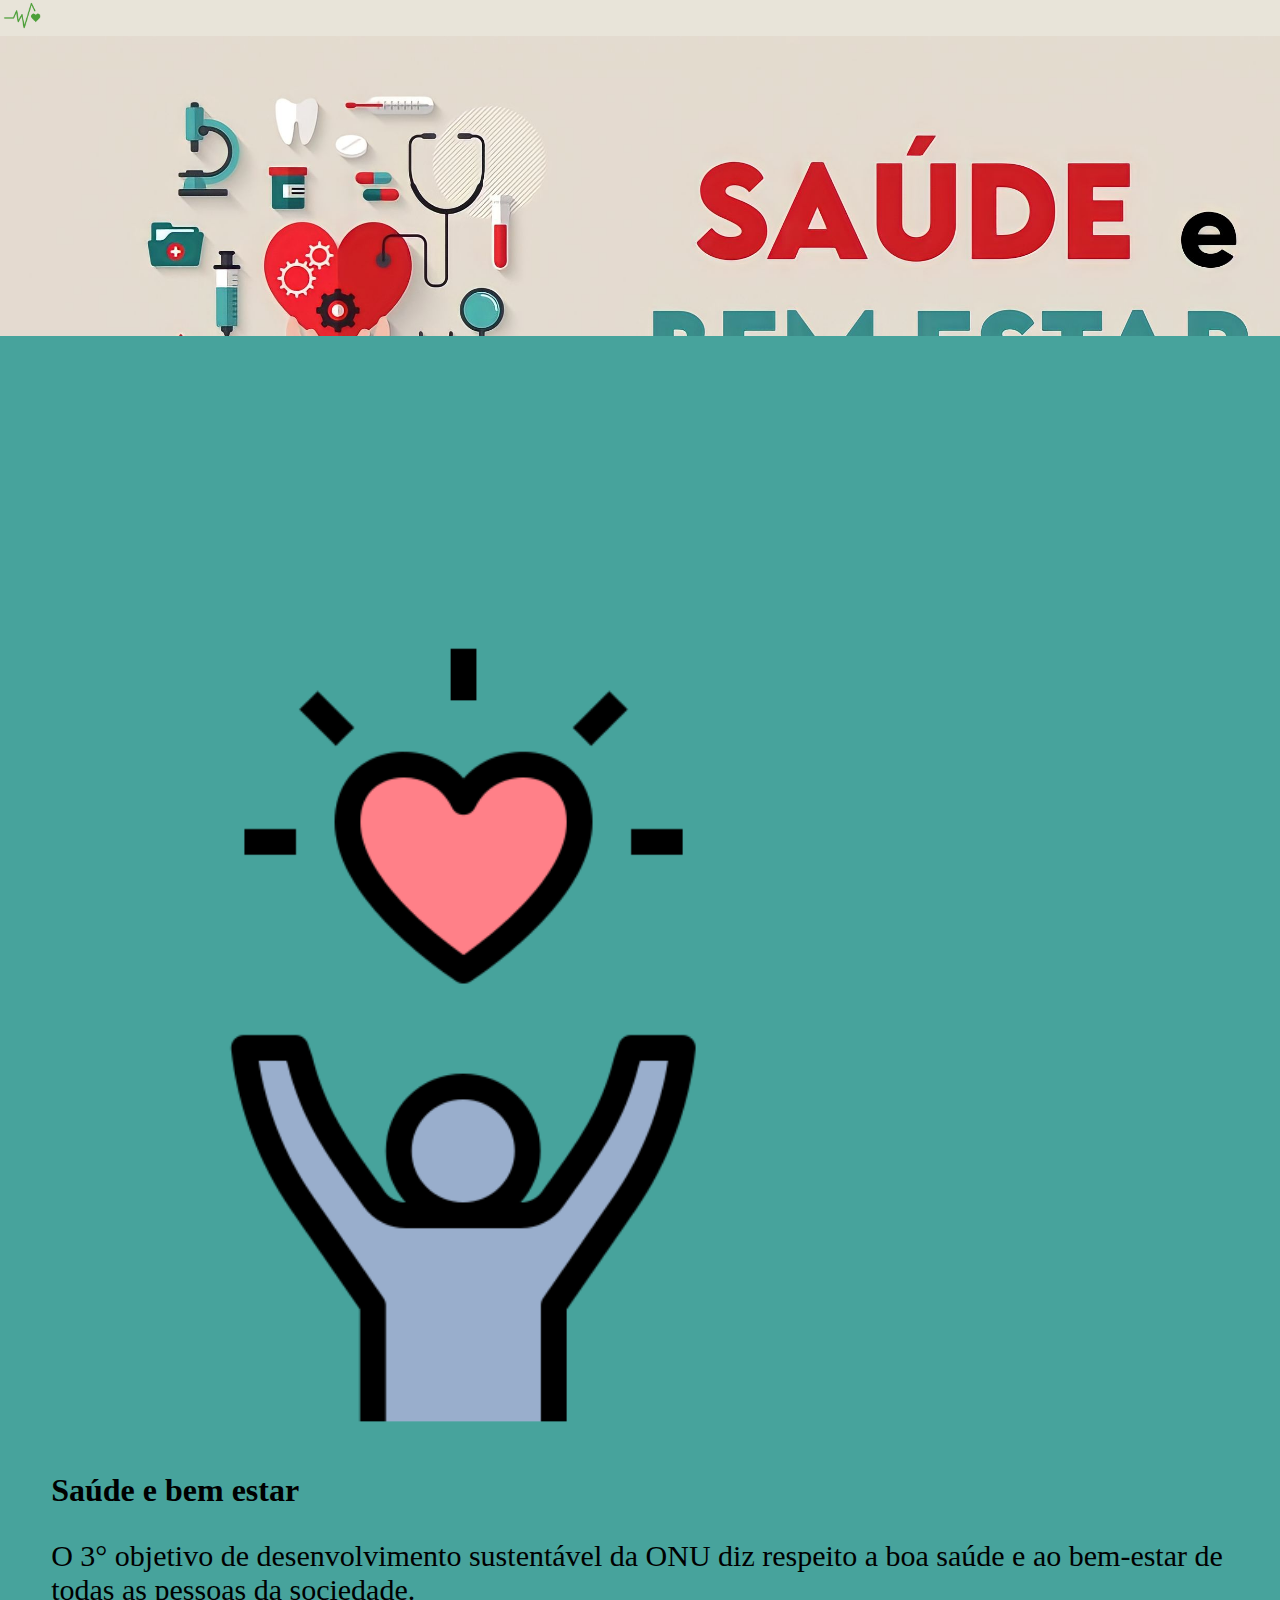
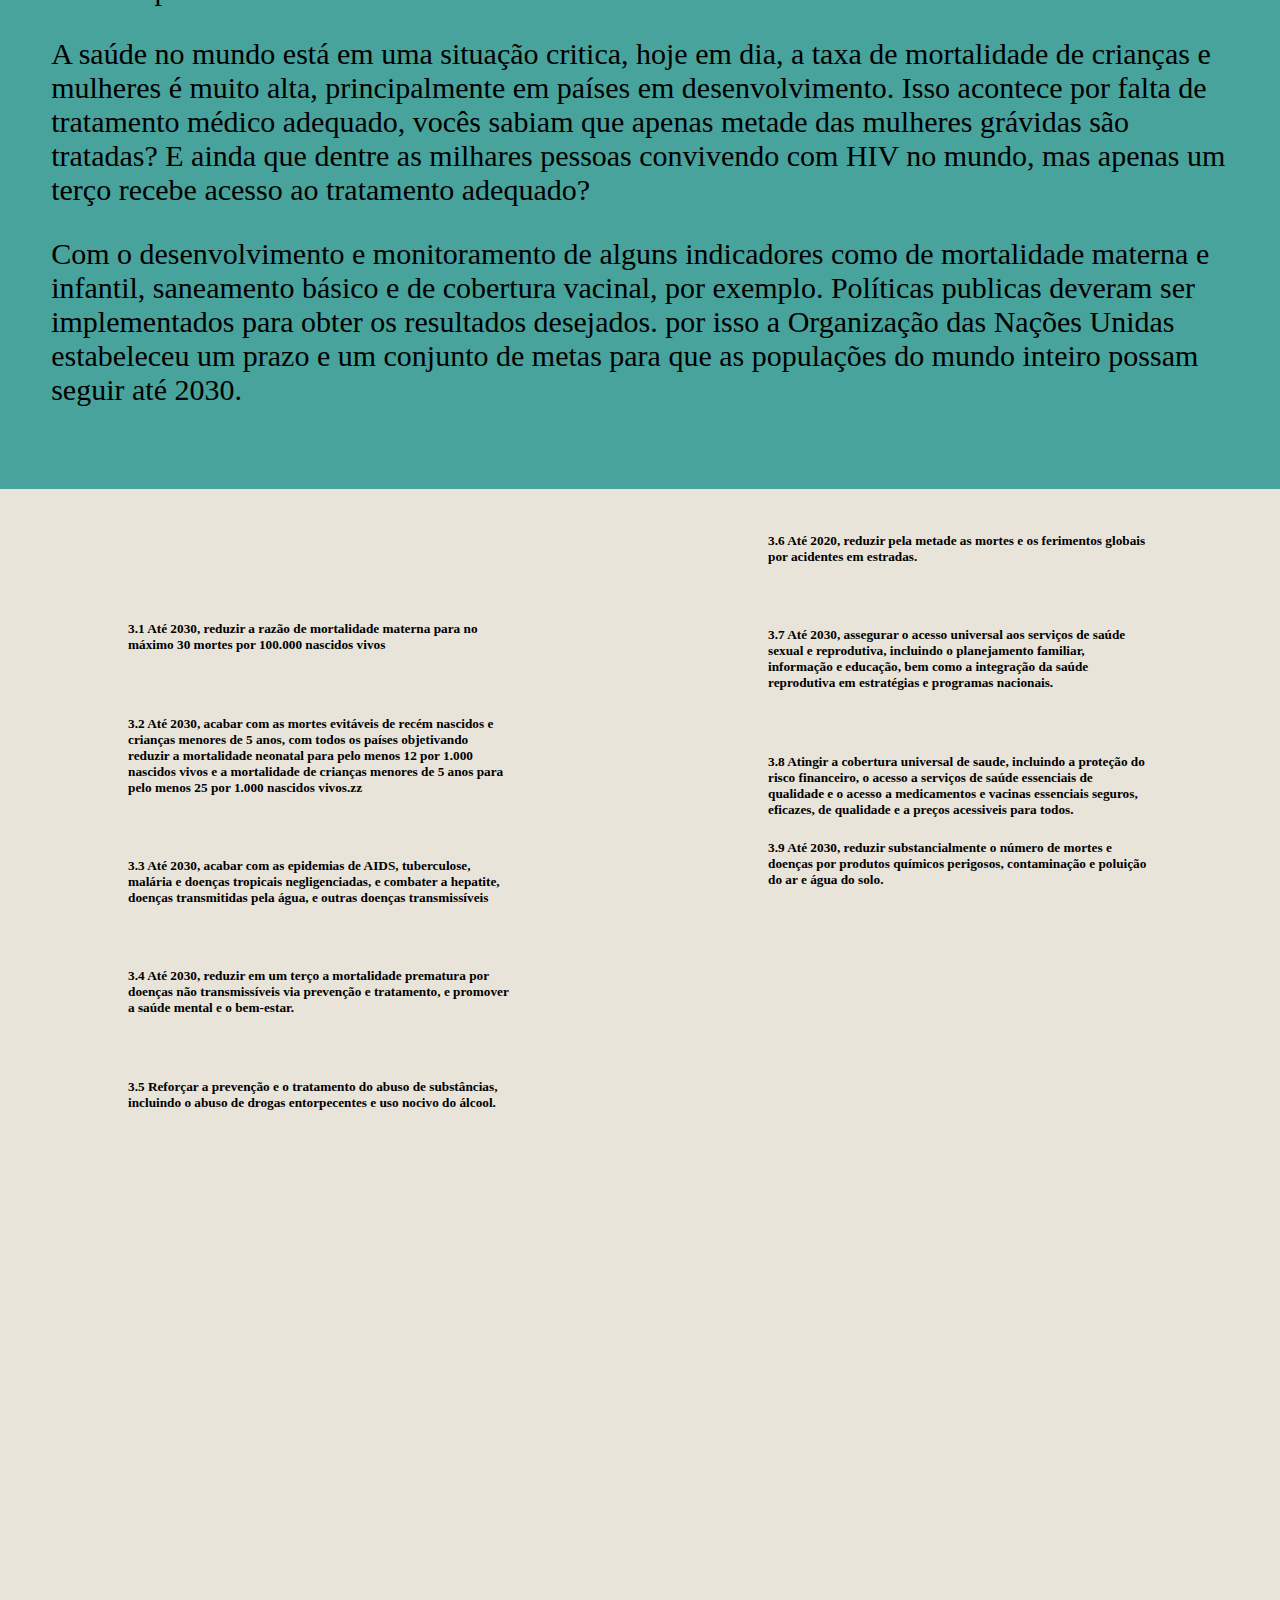
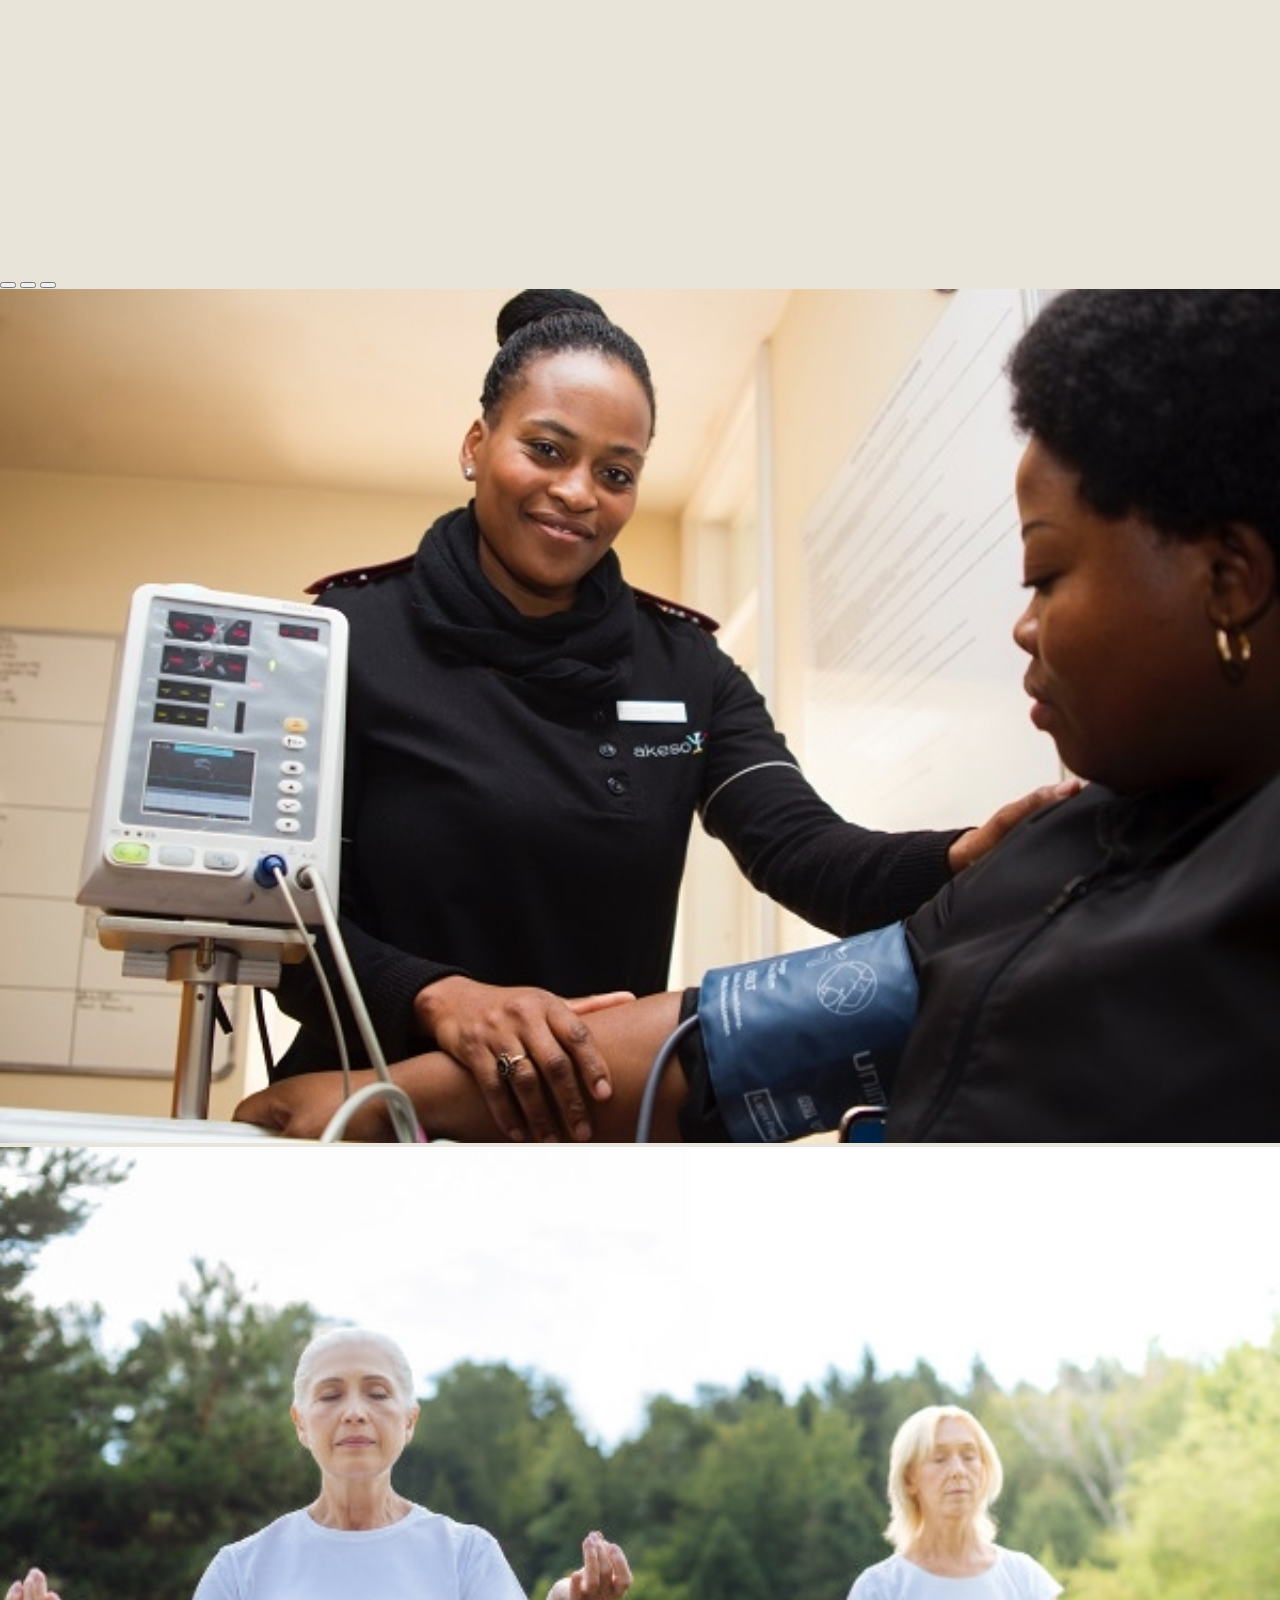
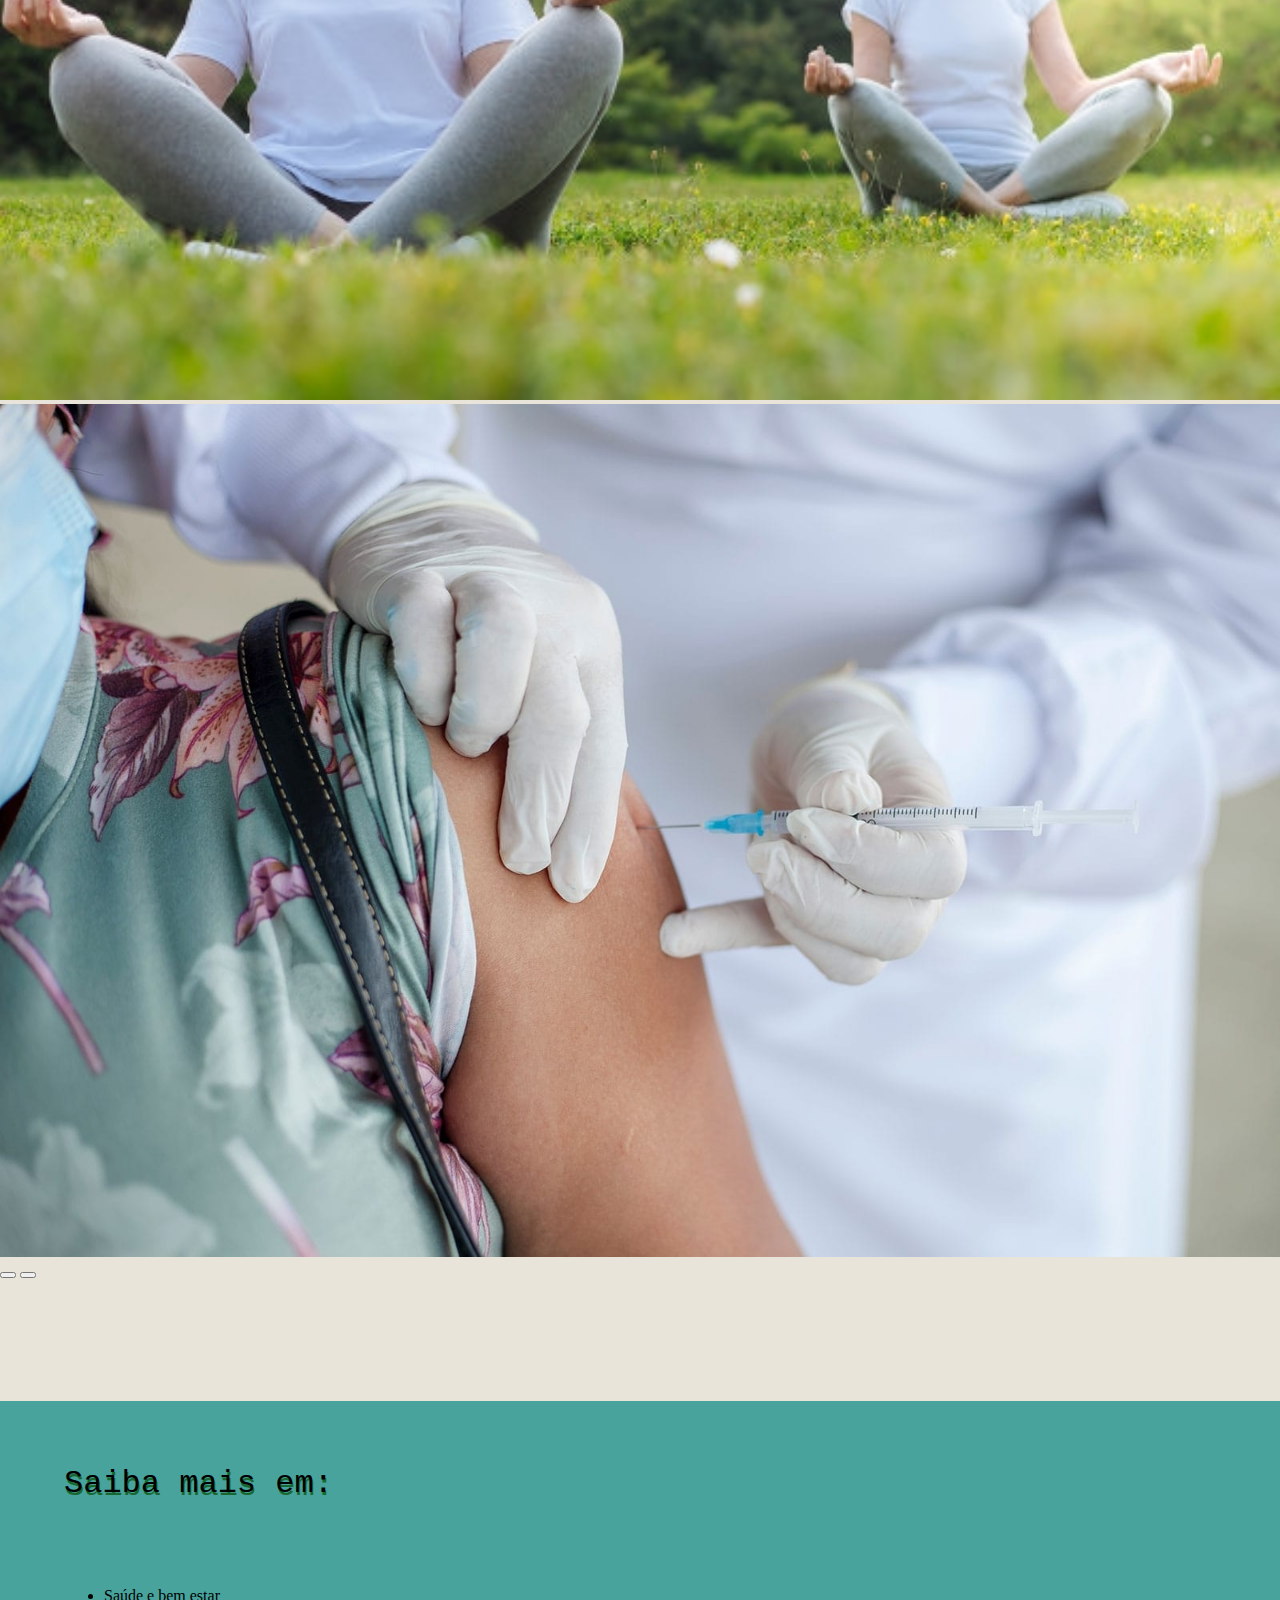
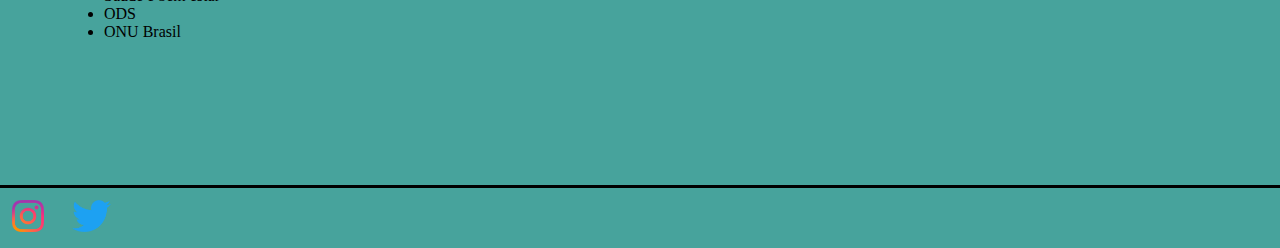
<file: index.html>
<!DOCTYPE html>
<html lang="pt-br">
<head>
    <!-- CSS only -->
    <link href="https://cdn.jsdelivr.net/npm/bootstrap@5.2.2/dist/css/bootstrap.min.css" rel="stylesheet" integrity="sha384-Zenh87qX5JnK2Jl0vWa8Ck2rdkQ2Bzep5IDxbcnCeuOxjzrPF/et3URy9Bv1WTRi" crossorigin="anonymous">

    <!-- JavaScript Bundle with Popper -->
    <script src="https://cdn.jsdelivr.net/npm/bootstrap@5.2.2/dist/js/bootstrap.bundle.min.js" integrity="sha384-OERcA2EqjJCMA+/3y+gxIOqMEjwtxJY7qPCqsdltbNJuaOe923+mo//f6V8Qbsw3" crossorigin="anonymous"></script>


    <link rel="preconnect" href="https://fonts.googleapis.com">
    <link rel="preconnect" href="https://fonts.gstatic.com" crossorigin>
    <link href="https://fonts.googleapis.com/css2?family=Fraunces:opsz,wght@9..144,300;9..144,400&family=Montserrat:wght@400;500&display=swap" rel="stylesheet">


    <script src="https://cdn.jsdelivr.net/npm/bootstrap@5.2.1/dist/js/bootstrap.bundle.min.js"></script>

    <script src="js/funcoes.js" type="text/javascript"></script>

    
    <meta charset="UTF-8">


    <meta http-equiv="X-UA-Compatible" content="IE=edge">
    <meta name="viewport" content="width=device-width, initial-scale=1.0">
    <title>Terceira ODS</title>

    <link rel="stylesheet" href="css/style.css" type="text/css">

</head>
<body>
  <div class="wrapper">
    <!--Barra de Navegação-->

        <nav class="navbar navbar-expand-sm bg-transparent navbar-dark">
          <div class="container-fluid">
            <a class="navbar-brand" href="https://www.ipea.gov.br/ods/ods3.html"><img src="img/logo.png" style="height: 32px;"></a>
          </div>
        </nav>
    
    <!--Barra de Navegação-->
    <!--Capa-->

    <div class="capa" id="capa1">
      


      <script>
      var tooltipTriggerList = [].slice.call(document.querySelectorAll('[data-bs-toggle="tooltip"]'))
      var tooltipList = tooltipTriggerList.map(function (tooltipTriggerEl) {
        return new bootstrap.Tooltip(tooltipTriggerEl)
      })
      </script>
      

    </div>

    <div class="container p-5 my-5 text-white c">
          <script>texto();</script>
    </div>

    <div class="container-fluid c2">
      <div class="row">
        <div class="col-sm-5 p-3"><img src="img/j2.jpg" id="j2"></div>
        <div class="col-sm-7 p-3 text-white ">
          <!-- Inicio do texto 1-->
<div class="xml"> 
  <h1 class="text-center">Saúde e bem estar</h1>
  <script>textoODS()</script>
          <div class="texto">
            <p> O 3° objetivo de desenvolvimento sustentável da ONU diz respeito a boa saúde e ao bem-estar de todas as pessoas da sociedade.</p>
            <p> A saúde no mundo está em uma situação critica, hoje em dia, a taxa de mortalidade de crianças e  mulheres é muito alta, principalmente em países em desenvolvimento.
            Isso acontece por falta de tratamento médico adequado, vocês sabiam que  apenas metade das mulheres grávidas são tratadas? E ainda que dentre as milhares pessoas convivendo com HIV no mundo, mas apenas um terço recebe acesso ao tratamento adequado?</p>
            <p> Com o desenvolvimento e monitoramento de alguns indicadores como de mortalidade materna e infantil, saneamento básico e de cobertura vacinal, por exemplo. Políticas publicas deveram ser implementados para obter os resultados desejados. por isso a Organização das Nações Unidas estabeleceu um prazo e um conjunto de metas para que as populações do mundo inteiro possam seguir até 2030.</p>
          </div>
        </div>
      </div>
    </div>
</div>
<!-- Fim do texto 1-->


<!--metas-->
     <div class="metas">
        <div class="3.1">
           <h5> 3.1 Até 2030, reduzir a razão de mortalidade materna para no máximo 30 mortes por 100.000 nascidos vivos</h5> <br>
          <h5> 3.2 Até 2030, acabar com as mortes evitáveis de recém nascidos e crianças menores de 5 anos, com todos os países objetivando reduzir a mortalidade neonatal para pelo menos 12 por 1.000 nascidos vivos e a mortalidade de crianças menores de 5 anos para pelo menos 25 por 1.000 nascidos vivos.zz</h5> <br>
          <h5> 3.3 Até 2030, acabar com as epidemias de AIDS, tuberculose, malária e doenças tropicais negligenciadas, e combater a hepatite, doenças transmitidas pela água, e outras doenças transmissíveis</h5> <br>
          <h5> 3.4 Até 2030, reduzir em um terço a mortalidade prematura por doenças não transmissíveis via prevenção e tratamento, e promover a saúde mental e o bem-estar.</h5> <br>
          <h5> 3.5 Reforçar a prevenção e o tratamento do abuso de substâncias, incluindo o abuso de drogas entorpecentes e uso nocivo do álcool.</h5> <br>
        </div>
          <div class="metas1">
          <h5> 3.6 Até 2020, reduzir pela metade as mortes e os ferimentos globais por acidentes em estradas.</h5> <br>
          <h5> 3.7 Até 2030, assegurar o acesso universal aos serviços de saúde sexual e reprodutiva, incluindo o planejamento familiar, informação e educação, bem como a integração da saúde reprodutiva em estratégias e programas nacionais.</h5> <br>
          <h5> 3.8 Atingir a cobertura universal de saude, incluindo a proteção do risco financeiro, o acesso a serviços de saúde essenciais de qualidade e o acesso a medicamentos e vacinas essenciais seguros, eficazes, de qualidade e a preços acessiveis para todos.</h5>
          <h5>3.9 Até 2030, reduzir substancialmente o número de mortes e doenças por produtos químicos perigosos, contaminação e poluição do ar e água do solo.</h5> <br>
       </div>
     </div>
<!--metas-->



        <div class="container carrossel">
          <!-- Carousel -->
    <div id="demo" class="carousel slide" data-bs-ride="carousel">
    
      <!-- Indicators/dots -->
      <div class="carousel-indicators">
        <button type="button" data-bs-target="#demo" data-bs-slide-to="0" class="active"></button>
        <button type="button" data-bs-target="#demo" data-bs-slide-to="1"></button>
        <button type="button" data-bs-target="#demo" data-bs-slide-to="2"></button>
      </div>
      
      <!-- The slideshow/carousel -->
      <div class="carousel-inner">
        <div class="carousel-item active">
          <img src="img/carro1.jpg" alt="Los Angeles" class="d-block" style="width:100%">
          <div class="carousel-caption">
          </div>
        </div>
        <div class="carousel-item">
          <img src="img/carro2.jpg" alt="Chicago" class="d-block" style="width:100%">
          <div class="carousel-caption">
          </div> 
        </div>
        <div class="carousel-item">
          <img src="img/carro3.jpg" alt="New York" class="d-block" style="width:100%">
          <div class="carousel-caption">
          </div>  
        </div>
      </div>
      
      
      

      
      <!-- Left and right controls/icons -->
      <button class="carousel-control-prev" type="button" data-bs-target="#demo" data-bs-slide="prev">
        <span class="carousel-control-prev-icon"></span>
      </button>
      <button class="carousel-control-next" type="button" data-bs-target="#demo" data-bs-slide="next">
        <span class="carousel-control-next-icon"></span>
      </button>
    </div>
        </div>   
    

        <!--texto3-->

        <!--rodapé-->


        <footer style="background: #47a39c;">
          <div class="container mt-3">
            <div class="row">
                <h1 class="titulo1" style="padding: 5%;">Saiba mais em:</h1>
                <div class="link">
                <ul class="nav flex-column">
                  <li class="nav-item">
                  <a class="nav-link" href="https://www.ufmg.br/espacodoconhecimento/saude-e-bem-estar/">Saúde e bem estar</a>
                  </li>
                  <li class="nav-item">
                    <a class="nav-link" href="https://brasil.un.org/pt-br/sdgs">ODS</a>
                  </li>
                  <li class="nav-item">
                  <a class="nav-link" href="https://brasil.un.org/pt-br/about/about-the-un">ONU Brasil</a>
                </li>
                </ul>
              </div>
              </div>
            </div>

            <div class="traco"></div>
 
              <a href="https://www.instagram.com/onubrasil/"><img src="img/instagram-logo.png" id="icon"></a>
              <a href="https://twitter.com/ONUBrasil"><img src="img/twitter-logo.png" id="icon"></a>

          </div>

        </footer>
        <!--rodapé-->

  </div>
</body>
</html>
</file>
<file: css/style.css>
body{
    background-color: #e8e4d9;
}

.wrapper{
    position: absolute;
    width: 100%;
    height: 100%;
    left: 0;
    top: 0;
}

.capa{
    width: 100%;
    height: 100%;
}

#capa1{
    position: relative;
    background: url(../img/j.jpg) center;
    background-repeat: no-repeat;
    background-size: cover;
    height: 500px;
}

.titulo{
    position: absolute;
    width: 100%;
    top: 5%;
    background-color: #00000080;
    padding: 5%;
    padding-left: 13vw;


    font-family: 'Courier New';
    font-weight: 10;
    font-size: min(115px, 14vw);
    line-height: 100%;
    color: #FFFFFF;
}

.titulo1{
    font-family: 'Courier New';
    font-weight: 450;
    padding-bottom: 4%;
    text-shadow: 1px 3px 0px #176730;
}

.texto{
    font-family: 'Centaur';
    font-weight: 500;
    font-size: min(30px, 3vw);
}

.c2{
    position: relative;
    top: -200px;
    background: #47a39c;
    padding: 4%;
}

#j2{
    height: 60%;
    width: 70%; 
    margin-top: 20%;
    border-radius: 20px;
}
.carrossel{
    position: relative;
    top: -100px;
}

.q2{
    position: relative;
    padding: 6%;
    background: #084231d8;
    border-radius: 20px;
}

.titulo2{
    font-family: 'Courier New';
    font-weight: 400;
    font-size: min(50px, 6vw);
    margin-top: -5%;
}

.texto1{
    font-family: 'Centaur';
    font-weight: 500;
    font-size: min(25px, 2vw);
}

.texto-r{
    font-family: 'Centaur';
    font-weight: 500;
    font-size: min(19px, 3vw);
    max-width: 50%;
    padding-left: 5%;
    padding-bottom: 10%;
}

.link{
    font-family: 'Centaur';
    padding-left: 5%;
    padding-bottom: 10%;
}

a:link{
    color: #000000;
    text-decoration: none;

}

a:visited{
    color: #000000;
    text-decoration: none;

}

.traco{
    width: 100%;
    height: 3px;
    background: #000000;
    transform: matrix(1, 0, 0, -1, 0, 0);
}

#icon{
    height: 32px;
    margin: 12px;
}

.metas{
 margin-top: -7%;
 margin-left: 10%;
 width: 30%;
 height: 150%;
}

.metas1{
    position: absolute;
 margin-top: -50%;
 margin-left: 50%;
 width: 30%;
 height: 80%;
}
</file>
